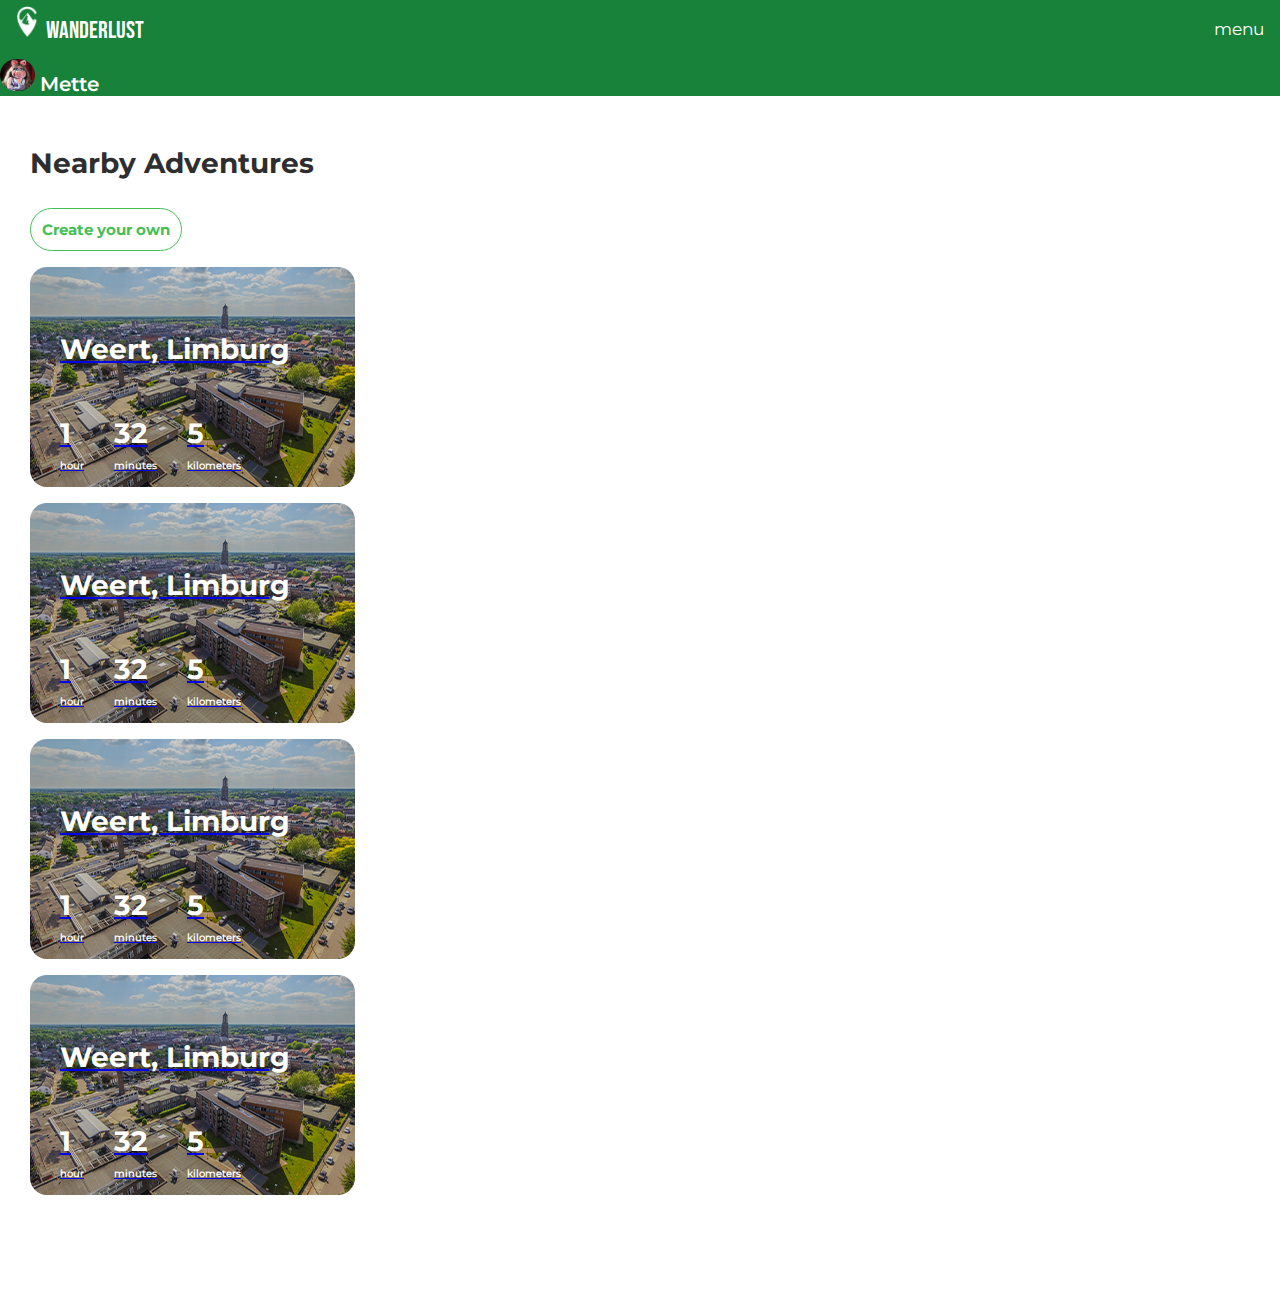
<file: nearby-adventures.html>
<!DOCTYPE html>
<html lang="en">
<head>
    <meta charset="UTF-8">
    <meta name="viewport"
          content="width=device-width, user-scalable=no, initial-scale=1.0, maximum-scale=1.0, minimum-scale=1.0">
    <meta http-equiv="X-UA-Compatible" content="ie=edge">
    <title>Wanderlust</title>
    <meta name="viewport" content="width=device-width, initial-scale=1, shrink-to-fit=no">
    <link rel="manifest" href="manifest.json">
    <link rel="icon" href="img/icons/icon-512x512.png">
    <link rel="stylesheet" href="css/stylesheet.css">
    <link rel="stylesheet" href="https://cdn.jsdelivr.net/npm/bootstrap@4.1.3/dist/css/bootstrap.min.css"
          integrity="sha384-MCw98/SFnGE8fJT3GXwEOngsV7Zt27NXFoaoApmYm81iuXoPkFOJwJ8ERdknLPMO" crossorigin="anonymous">
    <link href="https://fonts.googleapis.com/icon?family=Material+Icons"
          rel="stylesheet">
    <link rel="stylesheet" href="css/nearby-adventures.css">
</head>
<body>
<!-- Top Navigation Menu -->
<div class="topnav">
    <div class="row-md-12 d-flex align-items-center justify-content-between">
        <a href="nearby-adventures.html"><img alt="Logo of the Wanderlust app" src="img/icons/logo.png" id="brand"><span
                class="navbar-word-brand">WANDERLUST</span></a>
        <div style="margin-right: 5rem;">
            <img id="navbar-profile-picture" alt="Placeholder profile picture" src="img/profile.jpg">
            <span class="navbar-profile-name">Mette</span>
        </div>
    </div>
    <!-- Navigation links (hidden by default) -->
    <div id="navbar-links">
        <a href="">News</a>
        <a href="">Contact</a>
        <a href="">About</a>
    </div>
    <!-- "Hamburger menu" / "Bar icon" to toggle the navigation links -->
    <a href="javascript:void(0);" class="icon" onclick="navbarHamburger()">
        <span class="material-icons">
menu
</span>
    </a>
</div>

<!-- Main content-->
<div class="container">
    <p class="title">Nearby Adventures</p>

    <div class="button-outline">
        <p>Create your own</p>
    </div>

    <a href="sam_pages/adventure.html" class="adventure">
        <p class="title">Weert, Limburg</p>

        <div class="adventure-data">
            <div class="data">
                <p class="title">1</p>
                <p class="subtitle">hour</p>
            </div>

            <div class="data">
                <p class="title">32</p>
                <p class="subtitle">minutes</p>
            </div>

            <div class="data">
                <p class="title">5</p>
                <p class="subtitle">kilometers</p>
            </div>
        </div>
    </a>

<!--    Adventure 1-->
    <a href="sam_pages/adventure.html" class="adventure">
        <p class="title">Weert, Limburg</p>

        <div class="adventure-data">
            <div class="data">
                <p class="title">1</p>
                <p class="subtitle">hour</p>
            </div>

            <div class="data">
                <p class="title">32</p>
                <p class="subtitle">minutes</p>
            </div>

            <div class="data">
                <p class="title">5</p>
                <p class="subtitle">kilometers</p>
            </div>
        </div>
    </a>

    <!--    Adventure 2-->
    <a href="sam_pages/adventure.html" class="adventure">
        <p class="title">Weert, Limburg</p>

        <div class="adventure-data">
            <div class="data">
                <p class="title">1</p>
                <p class="subtitle">hour</p>
            </div>

            <div class="data">
                <p class="title">32</p>
                <p class="subtitle">minutes</p>
            </div>

            <div class="data">
                <p class="title">5</p>
                <p class="subtitle">kilometers</p>
            </div>
        </div>
    </a>

    <!--    Adventure 3-->
    <a href="sam_pages/adventure.html" class="adventure">
        <p class="title">Weert, Limburg</p>

        <div class="adventure-data">
            <div class="data">
                <p class="title">1</p>
                <p class="subtitle">hour</p>
            </div>

            <div class="data">
                <p class="title">32</p>
                <p class="subtitle">minutes</p>
            </div>

            <div class="data">
                <p class="title">5</p>
                <p class="subtitle">kilometers</p>
            </div>
        </div>
    </a>
</div>

<!-- footer menu -->
<div class="row-md-12 footer align-items-end justify-content-around">
    <a href="" class="col d-flex flex-column">
        <span class="material-icons footer-icon">
account_circle
</span>
        <span class="footer-icon-text">Me</span>
    </a>
    <a href="" class="col d-flex flex-column">
        <span class="material-icons footer-icon">
people
</span>
        <span class="footer-icon-text">Activity</span>
    </a>
    <a href="" class="col d-flex flex-column">
        <span class="material-icons footer-icon">
search
</span>
        <span class="footer-icon-text">Explore</span>
    </a>
    <a href="" class="col d-flex flex-column">
        <span class="material-icons footer-icon">
notifications
</span>
        <span class="footer-icon-text">Notifications</span>
    </a>
</div>

<script src="js/javascript.js"></script>
<script src="js/registration.js"></script>
<script src="https://code.jquery.com/jquery-3.3.1.slim.min.js"
        integrity="sha384-q8i/X+965DzO0rT7abK41JStQIAqVgRVzpbzo5smXKp4YfRvH+8abtTE1Pi6jizo"
        crossorigin="anonymous"></script>
<script src="https://cdn.jsdelivr.net/npm/popper.js@1.14.3/dist/umd/popper.min.js"
        integrity="sha384-ZMP7rVo3mIykV+2+9J3UJ46jBk0WLaUAdn689aCwoqbBJiSnjAK/l8WvCWPIPm49"
        crossorigin="anonymous"></script>
<script src="https://cdn.jsdelivr.net/npm/bootstrap@4.1.3/dist/js/bootstrap.min.js"
        integrity="sha384-ChfqqxuZUCnJSK3+MXmPNIyE6ZbWh2IMqE241rYiqJxyMiZ6OW/JmZQ5stwEULTy"
        crossorigin="anonymous"></script>
</body>
</html>
</file>
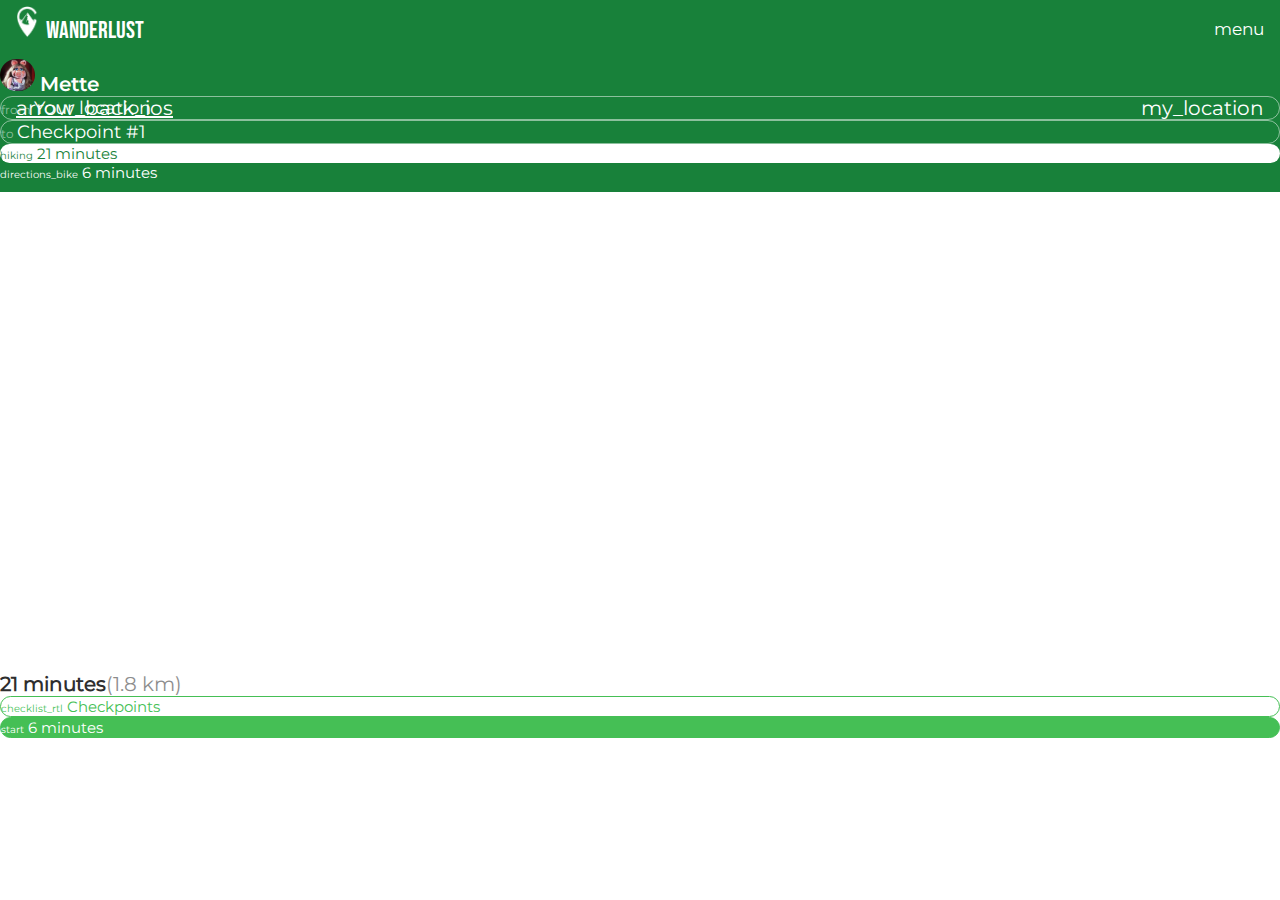
<file: sam_pages/play.html>
<!DOCTYPE html>
<html lang="en">
<head>
    <meta charset="UTF-8">
    <meta name="viewport"
          content="width=device-width, user-scalable=no, initial-scale=1.0, maximum-scale=1.0, minimum-scale=1.0">
    <meta http-equiv="X-UA-Compatible" content="ie=edge">
    <title>Wanderlust</title>
    <meta name="viewport" content="width=device-width, initial-scale=1, shrink-to-fit=no">
    <link rel="icon" href="../img/icons/icon-512x512.png">
    <link rel="stylesheet" href="../css/stylesheet.css">
    <link rel="stylesheet" href="../css/play.css">
    <link rel="stylesheet" href="https://cdn.jsdelivr.net/npm/bootstrap@4.1.3/dist/css/bootstrap.min.css"
          integrity="sha384-MCw98/SFnGE8fJT3GXwEOngsV7Zt27NXFoaoApmYm81iuXoPkFOJwJ8ERdknLPMO" crossorigin="anonymous">
    <link href="https://fonts.googleapis.com/icon?family=Material+Icons"
          rel="stylesheet">
</head>
<body>
<!-- Top Navigation Menu -->
<div class="topnav">
    <div class="row-md-12 d-flex align-items-center justify-content-between">
        <a href="../nearby-adventures.html"><img alt="Logo of the Wanderlust app" src="../img/icons/logo.png" id="brand"><span
                class="navbar-word-brand">WANDERLUST</span></a>
        <div style="margin-right: 5rem;">
            <img id="navbar-profile-picture" alt="Placeholder profile picture" src="../img/profile.jpg">
            <span class="navbar-profile-name">Mette</span>
        </div>
    </div>
    <!-- Navigation links (hidden by default) -->
    <div id="navbar-links">
        <a href="">News</a>
        <a href="">Contact</a>
        <a href="">About</a>
    </div>
    <!-- "Hamburger menu" / "Bar icon" to toggle the navigation links -->
    <a href="javascript:void(0);" class="icon" onclick="navbarHamburger()">
        <span class="material-icons">
menu
</span>
    </a>
</div>

<div class="green-banner container-fluid pb-3 pt-3">
    <a style="position: absolute; color:white;  left: 1rem;" href="adventure.html">
        <span class="material-icons">arrow_back_ios</span>
    </a>


    <div id="route-planner">
        <span id="askButton" class="material-icons"
              style="position: absolute; color:white;  right: 1rem;">my_location</span>

        <div class="row">
            <div class="col mr-5 ml-5 border color-white font-18">
                <span class="mr-1" style="font-size: 12px; color: rgba(255,255,255,0.5);">from  </span><span
                    id="location-text">Your location</span>
            </div>
        </div>
        <div class="row">
            <div class="col mt-3 mr-5 ml-5 border color-white font-18">
            <span class="mr-4"
                  style="font-size: 12px; color: rgba(255,255,255,0.5);">to  </span><span>Checkpoint #1</span>
            </div>
        </div>
        <div class="row" style="height: 3rem">
            <div class="col mt-3 mr-3 ml-5 color-white font-15 d-flex align-items-center menu-active">
                <span class="material-icons font-10">hiking</span><span> 21 minutes</span>
            </div>
            <div class="col mt-3 mr-5 ml-3 color-white font-15 d-flex align-items-center">
                <span class="material-icons font-10 mr-1">directions_bike</span><span> 6 minutes</span>
            </div>
        </div>
    </div>

    <div id="instructions" class="pt-3 pb-3" style="display: none;">
        <div class="row ml-2">
            <div class="col color-white bold d-flex align-content-center" style="font-size: 45px;">
                <span>Kazernelaan</span><span class="material-icons" style="font-size: 5rem">turn_slight_left</span>
            </div>
        </div>
    </div>
</div>


<div class="position-absolute p-3" id="checkpoint-container"
     style="margin-top: 10rem; z-index: 10; text-align: center">
    <div class="row">
        <div class="col">
            <span class="font-30 color-green bold">Congratulations!</span>
        </div>
    </div>
    <div class="row">
        <div class="col">
            <span class="font-20">You've reached the first checkpoint!</span>
        </div>
    </div>
    <div class="row mt-3">
        <div class="col">
            <span class="font-20">Do you want to take a picture?</span>
        </div>
    </div>
    <div class="row" style="height: 3rem; width: 50%; margin-left: 6rem; text-align: center;">
        <a href="../camera.html" class="col pl-4 mt-3 mr-1 ml-1 color-white font-15 d-flex align-items-center menu-active"
             style="color: white !important; background-color: #45BF55; border: #45BF55 1px solid; border-radius: 10rem;">
            <span>Yes</span>
        </a>
        <div class="col pl-4 mt-3 mr-1 ml-1 color-white font-15 d-flex align-items-center"
             style="color: #45BF55 !important; border: #45BF55 1px solid; border-radius: 10rem;" onclick="document.getElementById('checkpoint-container').style.display = 'none';">
            <span>No</span>
        </div>
    </div>
</div>


<div class="mapouter" style="z-index: 1;">
    <div class="gmap_canvas">
        <iframe style="width: 100%; height: 30rem" id="gmap_canvas"
                src="https://maps.google.com/maps?q=weert&t=&z=13&ie=UTF8&iwloc=&output=embed"
                frameborder="0" scrolling="no" marginheight="0" marginwidth="0"></iframe>
        <a href="https://www.whatismyip-address.com"></a><br>
        <style>.mapouter {
            position: relative;
            text-align: right;
            width: 100%;
            height: 30rem;
        }</style>
        <style>.gmap_canvas {
            overflow: hidden;
            background: none !important;
            width: 100%;
            height: 30rem;
        }</style>
    </div>
</div>

<div class="container-fluid mt-3">
    <div class="row">
        <div class="col d-flex justify-content-center">
            <span class="mr-2 bold">21 minutes</span><span style="color: #1A1A1A; opacity: 50%">(1.8 km)</span>
        </div>
    </div>


    <div class="row" style="height: 3rem">
        <div class="col mt-3 mr-2 ml-5 color-white font-15 d-flex align-items-center menu-active"
             style="color: #45BF55 !important; border: #45BF55 1px solid; border-radius: 10rem;">
            <span class="material-icons font-10 mr-2">checklist_rtl</span><span> Checkpoints</span>
        </div>
        <div class="col mt-3 mr-5 ml-2 color-white font-15 d-flex align-items-center"
             style="color: white !important; background-color: #45BF55; border: #45BF55 1px solid; border-radius: 10rem;"
             onclick="
            document.getElementById('route-planner').style.display = 'none';
            document.getElementById('instructions').style.display = 'block';
            document.getElementById('checkpoint-container').style.display = 'block';
            setTimeout(function() {
                document.getElementById('checkpoint-container').style.opacity = '1';
            }, 500);
            ">
            <span class="material-icons font-10 mr-2">start</span><span> 6 minutes</span>
        </div>
    </div>
</div>

<!-- footer menu -->
<div class="row-md-12 footer align-items-end justify-content-around">
    <a href="" class="col d-flex flex-column">
        <span class="material-icons footer-icon">
account_circle
</span>
        <span class="footer-icon-text">Me</span>
    </a>
    <a href="" class="col d-flex flex-column">
        <span class="material-icons footer-icon">
people
</span>
        <span class="footer-icon-text">Activity</span>
    </a>
    <a href="" class="col d-flex flex-column">
        <span class="material-icons footer-icon active-icon">
search
</span>
        <span class="footer-icon-text active-text">Explore</span>
    </a>
    <a href="" class="col d-flex flex-column">
        <span class="material-icons footer-icon">
notifications
</span>
        <span class="footer-icon-text">Notifications</span>
    </a>
</div>

<script src="../js/javascript.js"></script>
<script src="../js/play.js"></script>
<script src="../js/registration.js"></script>
<script src="https://code.jquery.com/jquery-3.3.1.slim.min.js"
        integrity="sha384-q8i/X+965DzO0rT7abK41JStQIAqVgRVzpbzo5smXKp4YfRvH+8abtTE1Pi6jizo"
        crossorigin="anonymous"></script>
<script src="https://cdn.jsdelivr.net/npm/popper.js@1.14.3/dist/umd/popper.min.js"
        integrity="sha384-ZMP7rVo3mIykV+2+9J3UJ46jBk0WLaUAdn689aCwoqbBJiSnjAK/l8WvCWPIPm49"
        crossorigin="anonymous"></script>
<script src="https://cdn.jsdelivr.net/npm/bootstrap@4.1.3/dist/js/bootstrap.min.js"
        integrity="sha384-ChfqqxuZUCnJSK3+MXmPNIyE6ZbWh2IMqE241rYiqJxyMiZ6OW/JmZQ5stwEULTy"
        crossorigin="anonymous"></script>
</body>
</html>
</file>
<file: css/stylesheet.css>
@font-face {
    font-family: Bebas;
    src: url("../fonts/BebasNeue-Regular.ttf")
}
@font-face {
    font-family: Montserrat;
    src: url("../fonts/Montserrat-Regular.ttf")
}

@font-face {
    font-family: Montserrat-Semibold;
    src: url("../fonts/Montserrat-SemiBold.ttf")
}

@font-face {
    font-family: Montserrat-Bold;
    src: url("../fonts/Montserrat-Bold.ttf")
}

html body {
    margin: 0;
    padding: 0;
    font-family: Montserrat, sans-serif;
    font-size: 20px;
    color: #2E2E2E;
}

/* NAVBAR */
.topnav {
    overflow: hidden;
    background-color: #18813A;
    position: relative;
}
.topnav a:hover {
    text-decoration: unset;
    color: white;
}
/* hidden links */
.topnav #navbar-links {
    display: none;
    transition: 0.5s ease all;
}
.topnav a {
    color: white;
    padding: 14px 16px;
    text-decoration: none;
    font-size: 17px;
    display: block;
}
#navbar-links a:hover {
    background-color: #ddd;
    color: black;
}
/* hamburger icon */
.topnav a.icon {
    display: block;
    position: absolute;
    right: 0;
    top: 0.3rem;
}
/* brand and text styling */
.navbar-word-brand {
    color: white !important;
    font-family: Bebas;
    font-size: 1.5rem;
    font-weight: 100;
}
#brand {
    height: 2rem;
    margin-right: 0.5rem;
    margin-top: -0.5rem;
}
#navbar-profile-picture {
    max-height: 2rem;
    border-radius: 10rem;
    right: 0;
}
.navbar-profile-name {
    color: white;
    font-family: Montserrat-SemiBold, sans-serif;
}

/* FOOTER */
.footer {
    display: none !important;
    position: fixed;
    left: 0;
    bottom: 0;
    width: 100%;
    background-color: white;
    border-top-left-radius: 2rem;
    border-top-right-radius: 2rem;
    box-shadow: 0 0 0.5rem #7F7F7F;
    color: white;
    text-align: center;
    height: 5rem;
}
.footer .footer-icon {
    font-size: 1.9rem;
    color: #7F7F7F;
}
.footer .footer-icon-text {
    font-family: Montserrat-Bold, sans-serif;
    color: #7F7F7F;
    font-size: 0.75rem;
    margin-bottom: 0.8rem;
}
.footer .active-icon {
    color: #18813A !important;
}

.footer .active-text{
    color: black !important;
}

@media screen and (max-width: 600px) {
    .footer {
        display: flex !important;
    }
}


.bold {
    font-weight: 700;
}
.font-30 {
    font-size: 30px;
}
.font-25 {
    font-size: 25px;
}
.font-20 {
    font-size: 20px;
}
.font-10 {
    font-size: 10px;
}
.font-18 {
    font-size: 18px;
}
.font-15 {
    font-size: 15px;
}
.color-white {
    color: white;
}
.underline {
    text-decoration: underline;
}
.link {
    color: #45BF55;
}
</file>
<file: css/nearby-adventures.css>
@font-face {
    font-family: Bebas;
    src: url("../fonts/BebasNeue-Regular.ttf")
}
@font-face {
    font-family: Montserrat;
    src: url("../fonts/Montserrat-Regular.ttf")
}

@font-face {
    font-family: Montserrat-Semibold;
    src: url("../fonts/Montserrat-SemiBold.ttf")
}

@font-face {
    font-family: Montserrat-Bold;
    src: url("../fonts/Montserrat-Bold.ttf")
}

.container{
    display: flex;
    flex-direction: column;
    padding-bottom: 100px;
}

.title{
    display: flex;
    margin-left: 30px;
    margin-top: 50px;

    font-family: 'Montserrat-Bold', sans-serif;
    font-style: normal;
    font-weight: 700;
    font-size: 28px;
    line-height: 34px;

    color: #2E2E2E;
}

.button-outline{
    box-sizing: border-box;

    display: flex;
    justify-content: center;
    align-items: center;
    width: 152px;
    height: 43px;
    margin-left: 30px;

    border: 1px solid #45BF55;
    border-radius: 71px;
}

.button-outline p{
    font-family: 'Montserrat-Bold', sans-serif;
    font-style: normal;
    font-weight: 700;
    font-size: 15px;
    line-height: 18px;

    color: #45BF55;
    display: flex;
    margin: 0;
}

.adventure{
    width: 325px;
    height: 220px;
    margin-left: 30px;
    margin-top: 16px;

    display: flex;
    justify-content: center;
    align-items: flex-start;
    flex-direction: column;
    background: linear-gradient(0deg, rgba(0, 0, 0, 0.2), rgba(0, 0, 0, 0.2)), url(../img/weert.png);
    border-radius: 17px;
}

.adventure p{
    color: white;
    margin-bottom: 0;
    margin-right: 0;
    text-shadow: 0px 2px 4px rgba(0, 0, 0, 0.25);
}

p.subtitle{
    font-family: 'Montserrat', sans-serif;
    font-style: normal;
    font-weight: 600;
    font-size: 10px;
    line-height: 12px;
    margin-left: 30px;

    color: white;
    text-shadow: 0px 2px 4px rgba(0, 0, 0, 0.25);
}

.adventure-data{
    display: flex;
    justify-content: flex-start;
}
</file>
<file: css/play.css>
html, body {
    height: 100%;
}
.green-banner {
    background-color: #18813A;
}
.border {
    border: rgba(255,255,255,0.5) 1px solid;
    border-radius: 10rem;
}
.menu-active {
    color: #18813A !important;
    background-color: white;
    border-radius: 10rem;
}
#checkpoint-container {
    background-color: white;
    box-shadow: #2E2E2E 0 0 5px;
    border-radius: 44px;
    margin-left: 1.5rem;
    width: 90%;
    transition: all ease 1s;
    display: none;
    opacity: 0;
}
.color-green {
    color: #18813A;
}
</file>
